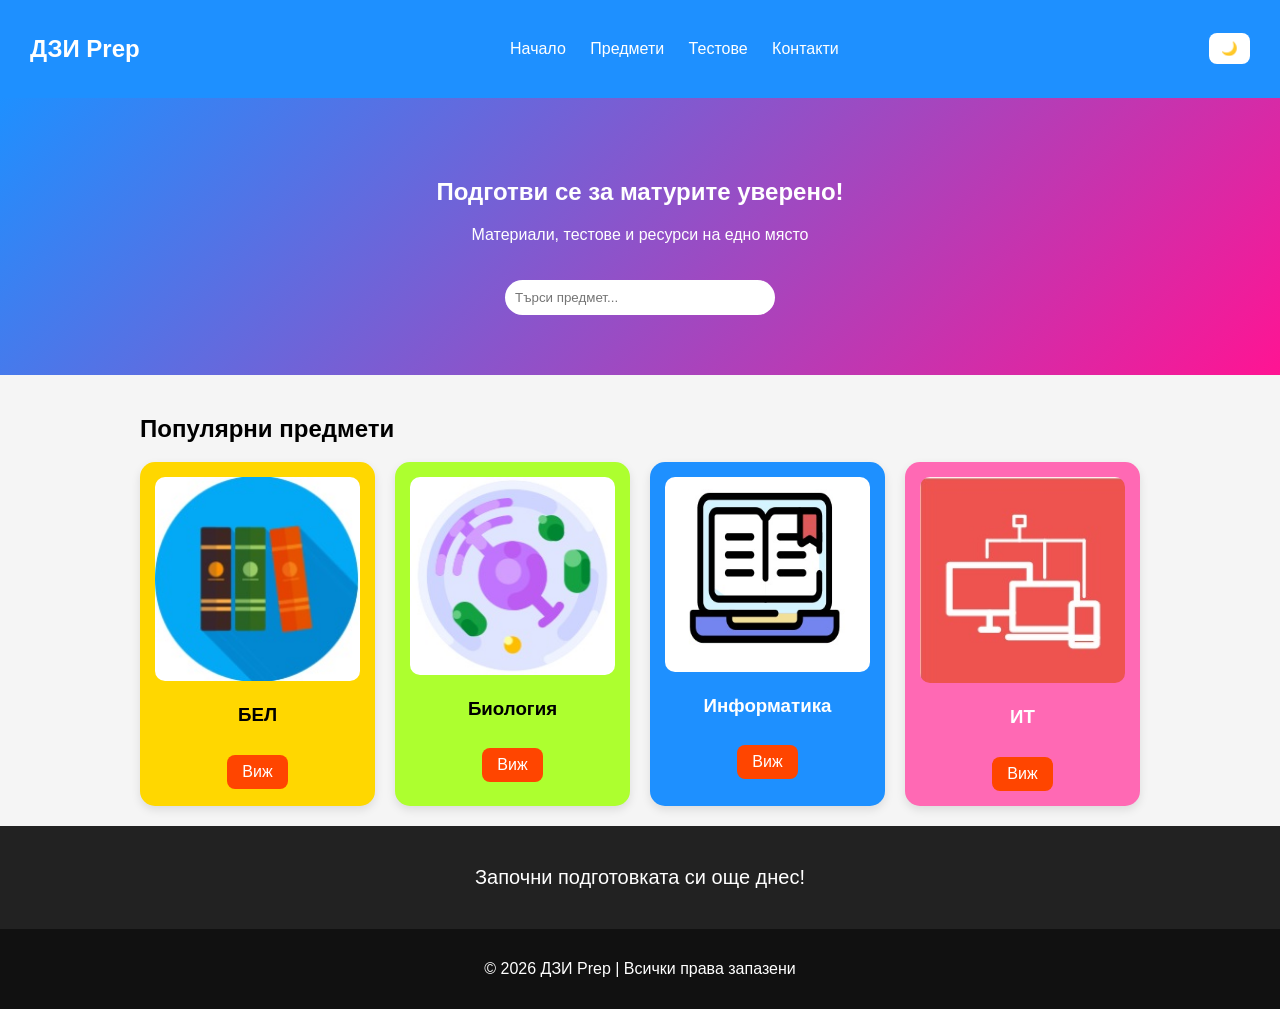
<file: index.html>
<!DOCTYPE html>
<html lang="bg">
<head>
    <meta charset="UTF-8">
    <meta name="viewport" content="width=device-width, initial-scale=1.0">
    <title>Подготовка за ДЗИ</title>
    <link rel="stylesheet" href="styles.css">
</head>
<body>

<!-- 🔝 Navbar -->
<header class="navbar">
    <h2 class="logo">ДЗИ Prep</h2>
    <nav>
        <a href="index.html" class="logo">Начало</a>
        <a href="Subjects.html">Предмети</a>
        <a href="TEST.html">Тестове</a>
        <a href="Contacts.html">Контакти</a>
    </nav>
	<!-- 🌙 Dark mode бутон -->
    <button id="darkModeToggle">🌙</button>
</header>

<!-- 🎯 Hero -->
<section class="hero">
    <h1>Подготви се за матурите уверено!</h1>
    <p>Материали, тестове и ресурси на едно място</p>
	<input type="text" id="searchInput" placeholder="Търси предмет...">	
</section>

<!-- 📚 Предмети -->
<div class="container">

    <h2>Популярни предмети</h2>

    <div class="row">
        <div class="card bel" data-name="бел български език литература">		
            <img src="Images/img_1.jpg">
            <h3>БЕЛ</h3>
            <a href="BEL.html" class="btn">Виж</a>
			
        </div>

        <div class="card bio" data-name="биология здравно образование">		
            <img src="Images/Img_2.jpg">
            <h3>Биология</h3>
            <a href="BIO.html" class="btn">Виж</a>
        </div>

        <div class="card inf" data-name="информатика">
            <img src="Images/Img_3.jpg">
            <h3>Информатика</h3>
            <a href="INF.html" class="btn">Виж</a>
        </div>

        <div class="card it">
            <img src="Images/img_4.jpg" data-name="информационни технологии ит">
            <h3>ИТ</h3>
            <a href="IT.html" class="btn">Виж</a>
        </div>
    </div>
</div>

<!-- 📢 Банер -->
<section class="banner">
    Започни подготовката си още днес!
</section>

<!-- 🔚 Footer -->
<footer class="footer">
    <p>© 2026 ДЗИ Prep | Всички права запазени</p>
</footer>
<script>
const searchInput = document.getElementById("searchInput");
const cards = document.querySelectorAll(".card");
const noResults = document.getElementById("noResults");

searchInput.addEventListener("keyup", function() {
    const value = this.value.toLowerCase();
    let visible = 0;

    cards.forEach(card => {
        const name = card.getAttribute("data-name");

        if (name.includes(value)) {
            card.style.display = "block";
            visible++;
        } else {
            card.style.display = "none";
        }
    });

    noResults.style.display = visible === 0 ? "block" : "none";
});
const toggle = document.getElementById("darkModeToggle");

// Зареждане на запазена тема
if (localStorage.getItem("darkMode") === "on") {
    document.body.classList.add("dark");
}

// Клик
toggle.addEventListener("click", () => {
    document.body.classList.toggle("dark");
toggle.textContent = document.body.classList.contains("dark") ? "☀️" : "🌙";
    // Запазване
    if (document.body.classList.contains("dark")) {
        localStorage.setItem("darkMode", "on");
    } else {
        localStorage.setItem("darkMode", "off");
    }
});
</script>
</body>
</html>
</file>
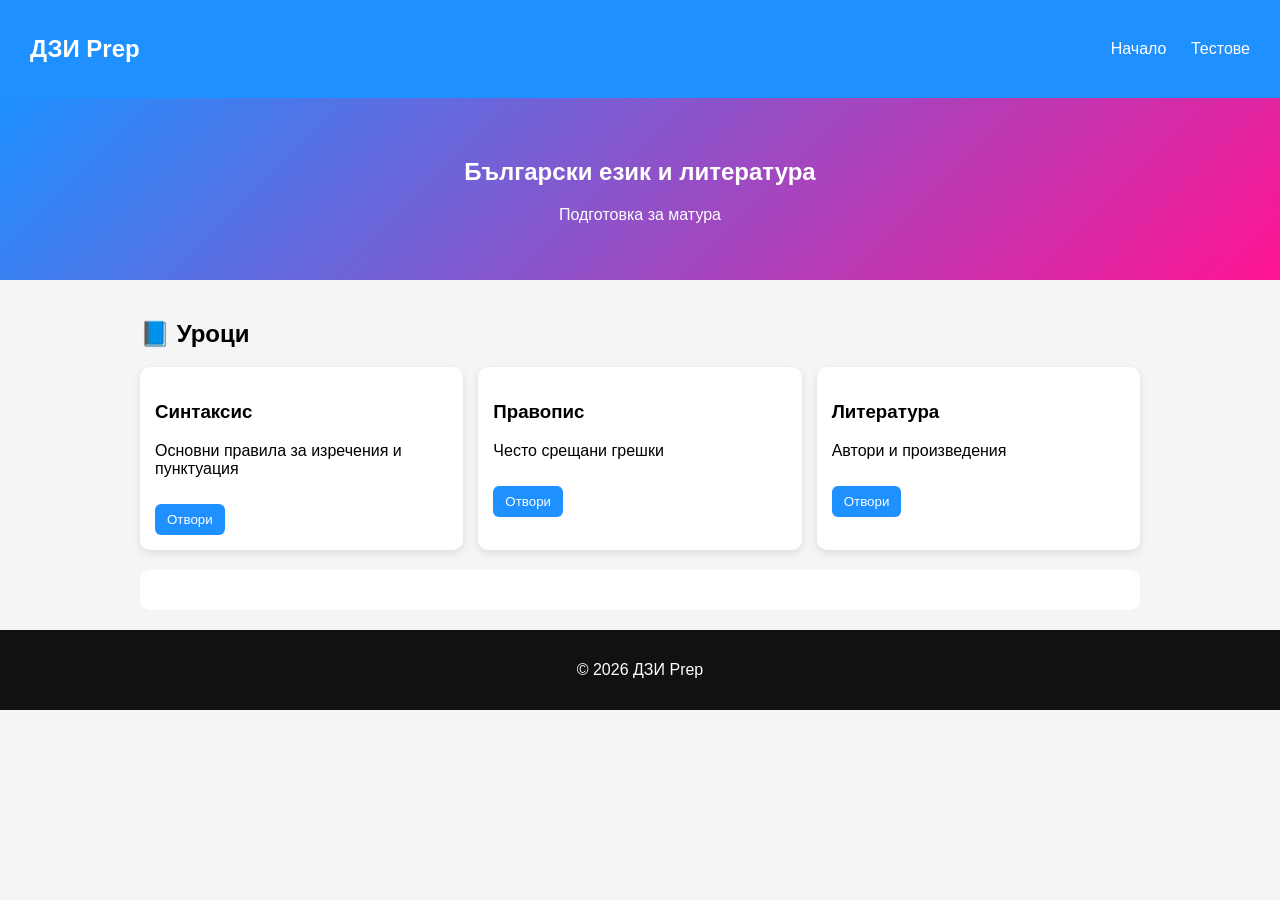
<file: BEL.html>
<!DOCTYPE html>
<html lang="bg">
<head>
    <meta charset="UTF-8">
    <meta name="viewport" content="width=device-width, initial-scale=1.0">
    <title>БЕЛ - Подготовка</title>
    <link rel="stylesheet" href="styles.css">
</head>
<body>

<!-- Navbar -->
<header class="navbar">
    <h2 class="logo">ДЗИ Prep</h2>
    <nav>
        <a href="index.html">Начало</a>
        <a href="#">Тестове</a>
    </nav>
</header>

<!-- Заглавие -->
<section class="hero small">
    <h1>Български език и литература</h1>
    <p>Подготовка за матура</p>
</section>

<!-- Съдържание -->
<div class="container">

    <h2>📘 Уроци</h2>

    <div class="lessons">

        <div class="lesson">
            <h3>Синтаксис</h3>
            <p>Основни правила за изречения и пунктуация</p>
            <button onclick="showLesson('syntax')">Отвори</button>
        </div>

        <div class="lesson">
            <h3>Правопис</h3>
            <p>Често срещани грешки</p>
            <button onclick="showLesson('spelling')">Отвори</button>
        </div>

        <div class="lesson">
            <h3>Литература</h3>
            <p>Автори и произведения</p>
            <button onclick="showLesson('literature')">Отвори</button>
        </div>

    </div>

    <!-- Тук се показва урокът -->
    <div id="contentBox"></div>

</div>

<!-- Footer -->
<footer class="footer">
    <p>© 2026 ДЗИ Prep</p>
</footer>

<script>
function showLesson(type) {
    const box = document.getElementById("contentBox");

    if (type === "syntax") {
        box.innerHTML = "<h2>Синтаксис</h2><p>Изречението е основна единица...</p>";
    }

    if (type === "spelling") {
        box.innerHTML = "<h2>Правопис</h2><p>Често срещани грешки са...</p>";
    }

    if (type === "literature") {
        box.innerHTML = "<h2>Литература</h2><p>Иван Вазов, Христо Ботев...</p>";
    }
}
</script>

</body>
</html>
</file>
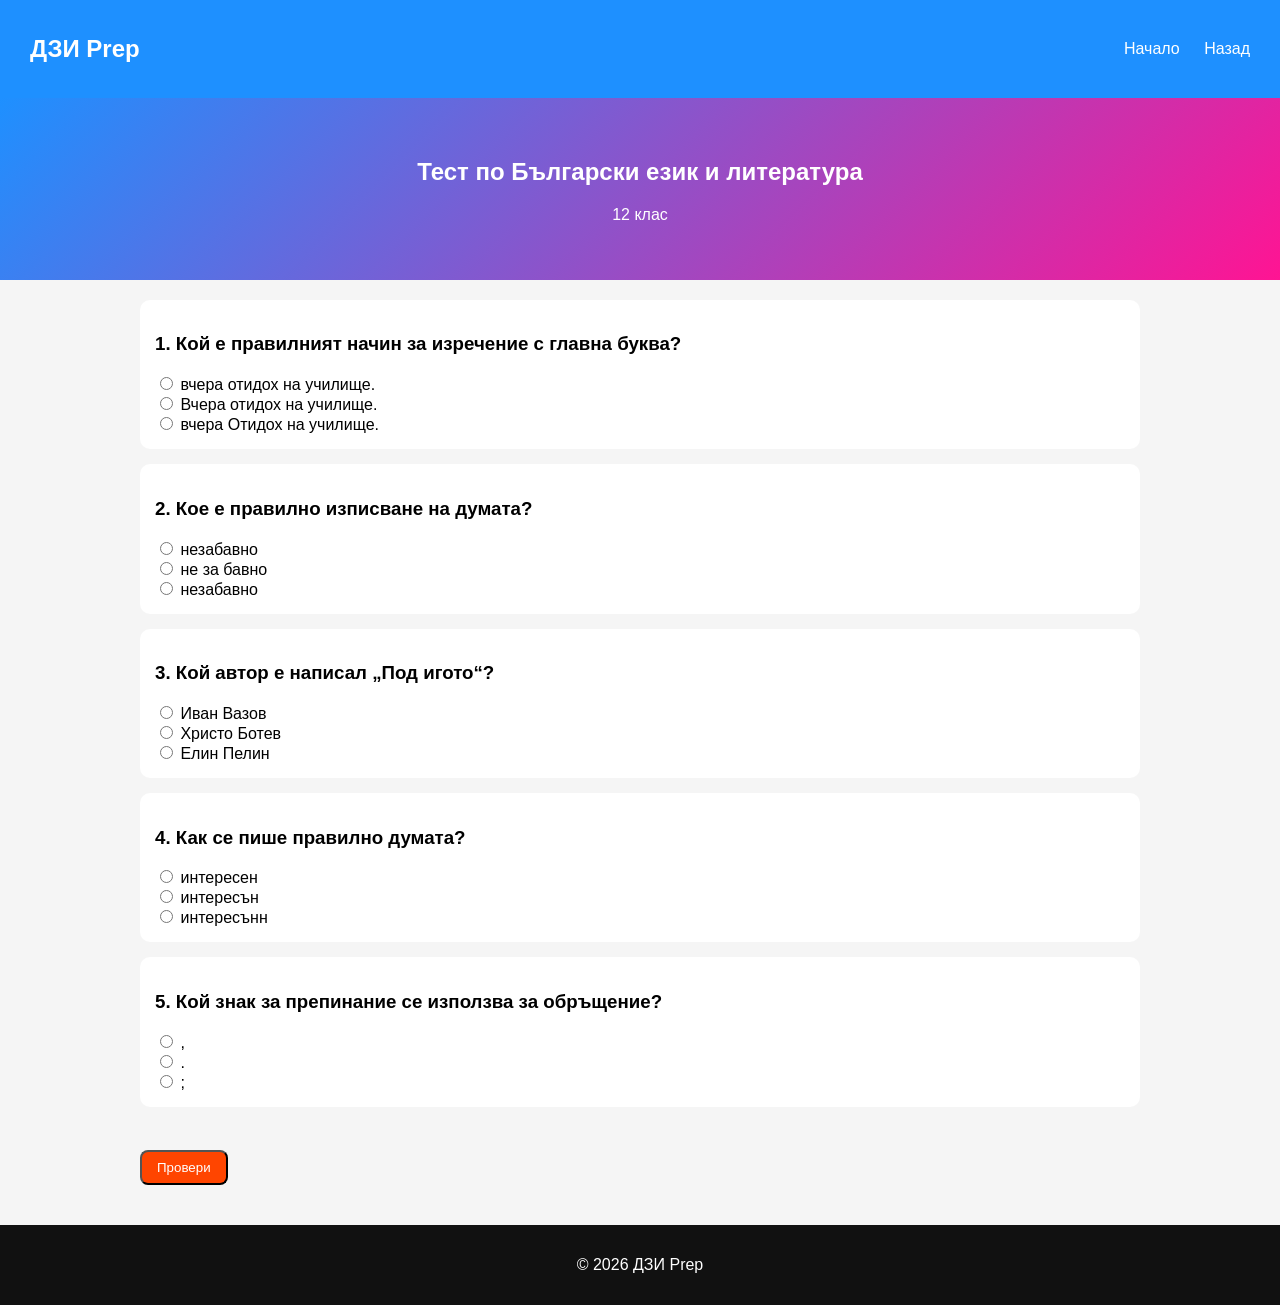
<file: BEL_test1.html>
<!DOCTYPE html>
<html lang="bg">
<head>
    <meta charset="UTF-8">
    <meta name="viewport" content="width=device-width, initial-scale=1.0">
    <title>Тест по БЕЛ</title>
    <link rel="stylesheet" href="styles.css">
</head>
<body>

<header class="navbar">
    <h2>ДЗИ Prep</h2>
    <nav>
        <a href="index.html">Начало</a>
        <a href="Test.html">Назад</a>
    </nav>
</header>

<section class="hero small">
    <h1>Тест по Български език и литература</h1>
    <p>12 клас</p>
</section>

<div class="container">

    <form id="quizForm">

        <!-- Въпрос 1 -->
        <div class="question">
            <h3>1. Кой е правилният начин за изречение с главна буква?</h3>
            <label><input type="radio" name="q1" value="0"> вчера отидох на училище.</label><br>
            <label><input type="radio" name="q1" value="1"> Вчера отидох на училище.</label><br>
            <label><input type="radio" name="q1" value="2"> вчера Отидох на училище.</label>
        </div>

        <!-- Въпрос 2 -->
        <div class="question">
            <h3>2. Кое е правилно изписване на думата?</h3>
            <label><input type="radio" name="q2" value="0"> незабавно</label><br>
            <label><input type="radio" name="q2" value="1"> не за бавно</label><br>
            <label><input type="radio" name="q2" value="2"> незабавнo</label>
        </div>

        <!-- Въпрос 3 -->
        <div class="question">
            <h3>3. Кой автор е написал „Под игото“?</h3>
            <label><input type="radio" name="q3" value="0"> Иван Вазов</label><br>
            <label><input type="radio" name="q3" value="1"> Христо Ботев</label><br>
            <label><input type="radio" name="q3" value="2"> Елин Пелин</label>
        </div>

        <!-- Въпрос 4 -->
        <div class="question">
            <h3>4. Как се пише правилно думата?</h3>
            <label><input type="radio" name="q4" value="0"> интересен</label><br>
            <label><input type="radio" name="q4" value="1"> интересън</label><br>
            <label><input type="radio" name="q4" value="2"> интересънн</label>
        </div>

        <!-- Въпрос 5 -->
        <div class="question">
            <h3>5. Кой знак за препинание се използва за обръщение?</h3>
            <label><input type="radio" name="q5" value="0"> ,</label><br>
            <label><input type="radio" name="q5" value="1"> .</label><br>
            <label><input type="radio" name="q5" value="2"> ;</label>
        </div>

        <br>
        <button type="button" onclick="checkTest()" class="btn">Провери</button>

    </form>

    <h2 id="result"></h2>

</div>

<footer class="footer">
    <p>© 2026 ДЗИ Prep</p>
</footer>

<script>
function checkTest() {
    let score = 0;

    const answers = {
        q1: "1",
        q2: "0",
        q3: "0",
        q4: "0",
        q5: "0"
    };

    for (let q in answers) {
        const selected = document.querySelector(`input[name="${q}"]:checked`);
        if (selected && selected.value === answers[q]) {
            score++;
        }
    }

    const percent = (score / 5) * 100;
    document.getElementById("result").innerText = "Резултат: " + percent + "%";
}
</script>

</body>
</html>
</file>
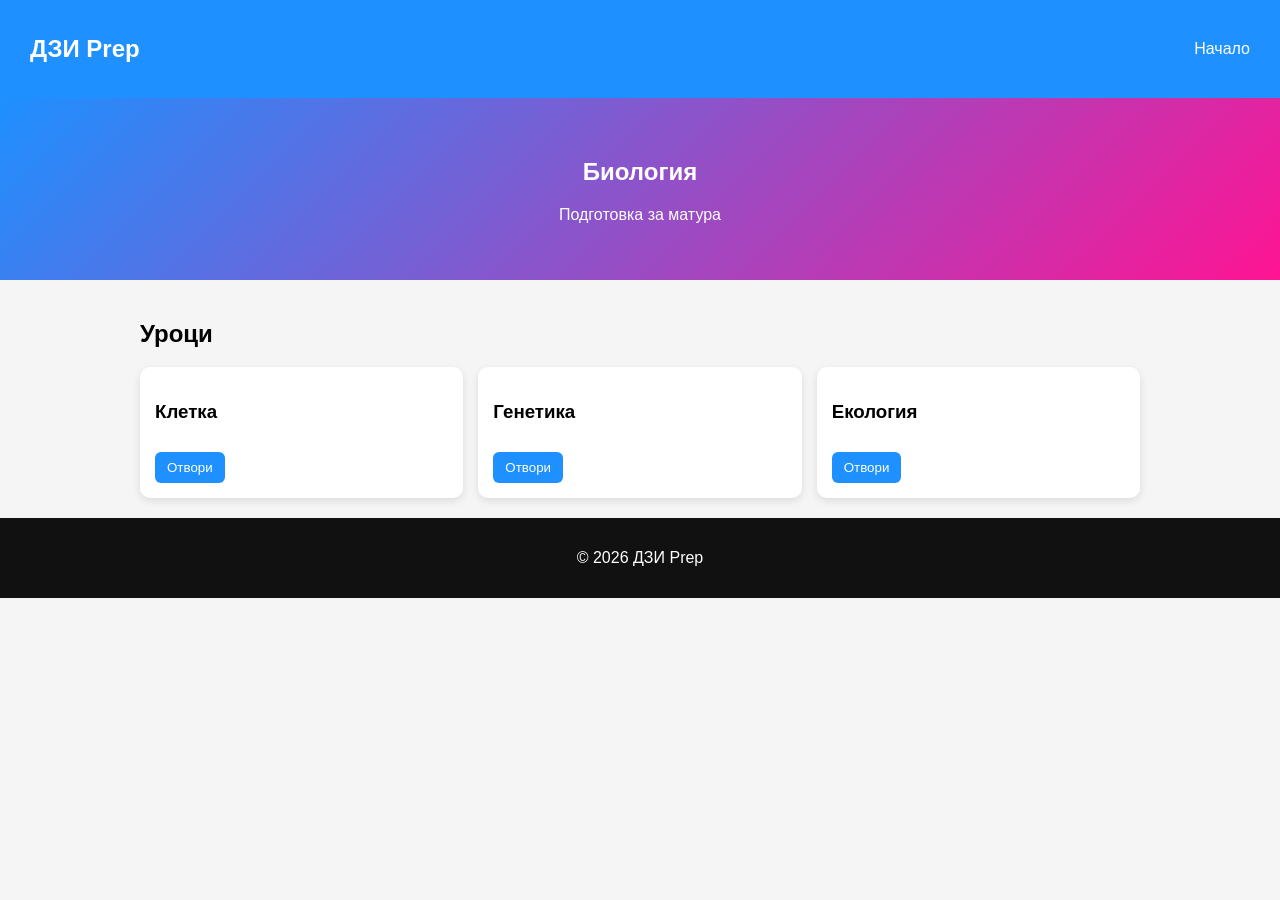
<file: Bio.html>
<!DOCTYPE html>
<html lang="bg">
<head>
    <meta charset="UTF-8">
    <meta name="viewport" content="width=device-width, initial-scale=1.0">
    <title>Биология</title>
    <link rel="stylesheet" href="styles.css">
</head>
<body>

<header class="navbar">
    <h2>ДЗИ Prep</h2>
    <nav>
        <a href="index.html">Начало</a>
    </nav>
</header>

<section class="hero small">
    <h1>Биология</h1>
    <p>Подготовка за матура</p>
</section>

<div class="container">
    <h2>Уроци</h2>

    <div class="lessons">
        <div class="lesson">
            <h3>Клетка</h3>
            <button onclick="show('cell')">Отвори</button>
        </div>

        <div class="lesson">
            <h3>Генетика</h3>
            <button onclick="show('genetics')">Отвори</button>
        </div>

        <div class="lesson">
            <h3>Екология</h3>
            <button onclick="show('eco')">Отвори</button>
        </div>
    </div>

    <div id="content"></div>
</div>

<footer class="footer">
    <p>© 2026 ДЗИ Prep</p>
</footer>

<script>
function show(type) {
    const c = document.getElementById("content");

    if(type === "cell") {
        c.innerHTML = "<h2>Клетка</h2><p>Клетката е основна единица на живота...</p>";
    }

    if(type === "genetics") {
        c.innerHTML = "<h2>Генетика</h2><p>Наследственост и изменчивост...</p>";
    }

    if(type === "eco") {
        c.innerHTML = "<h2>Екология</h2><p>Взаимодействия в природата...</p>";
    }
}
</script>

</body>
</html>
</file>
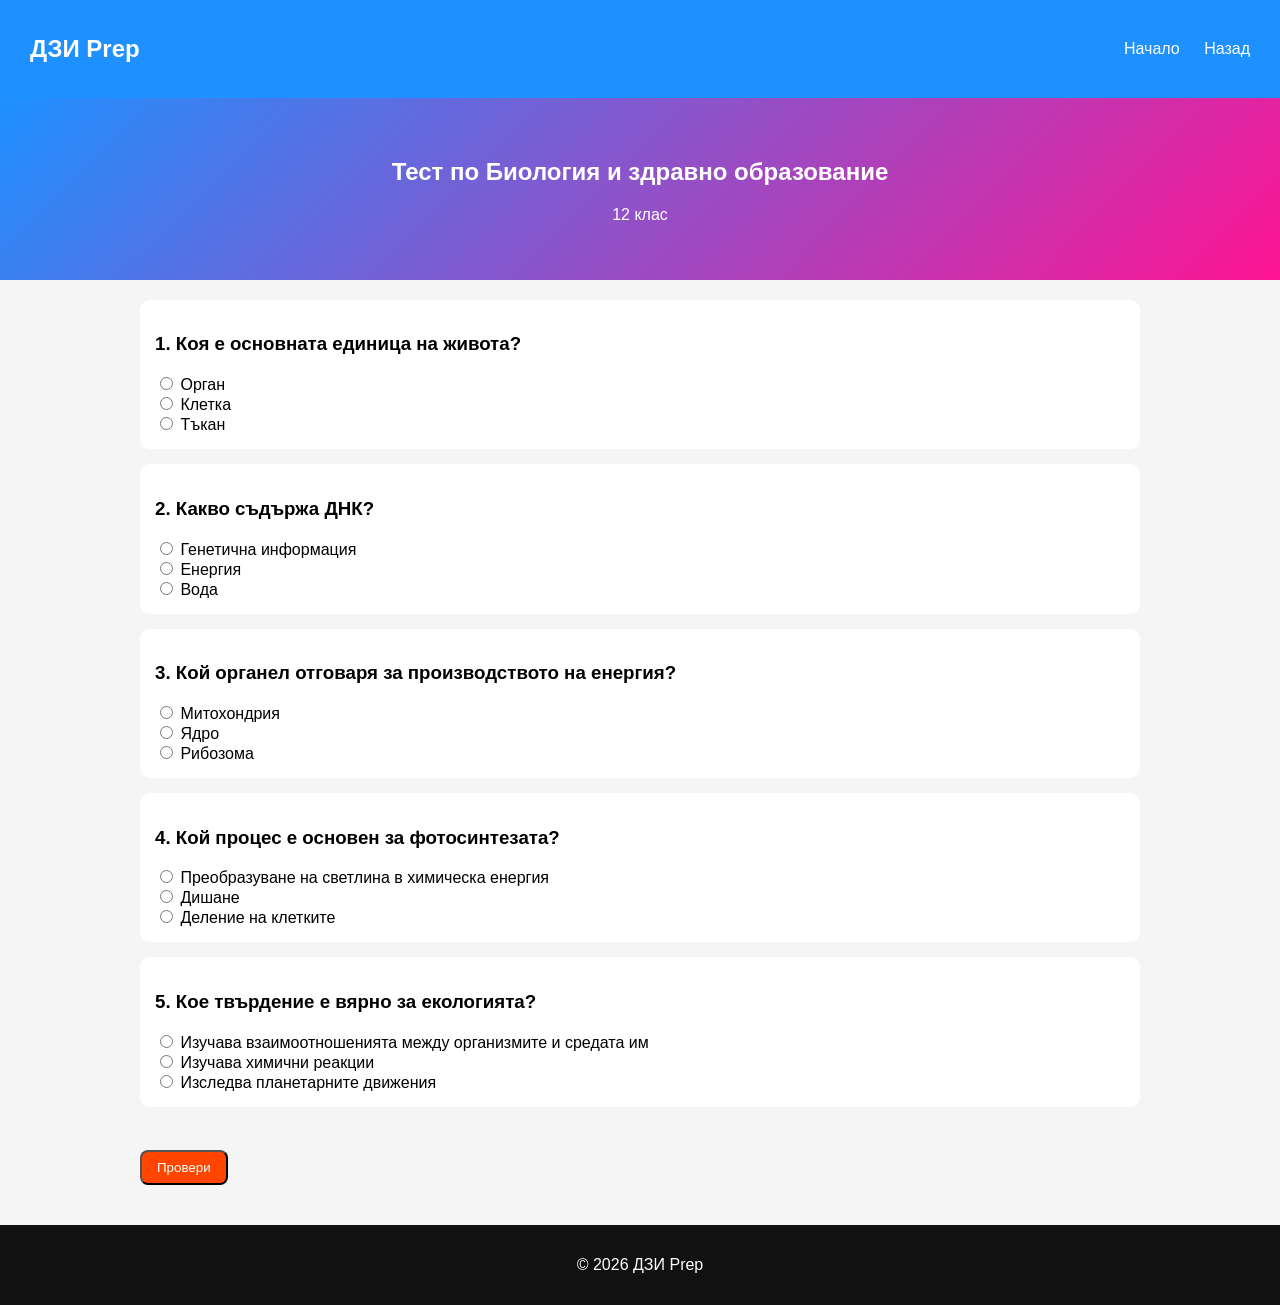
<file: BIO_test1.html>
<!DOCTYPE html>
<html lang="bg">
<head>
    <meta charset="UTF-8">
    <meta name="viewport" content="width=device-width, initial-scale=1.0">
    <title>Тест по Биология</title>
    <link rel="stylesheet" href="styles.css">
</head>
<body>

<header class="navbar">
    <h2>ДЗИ Prep</h2>
    <nav>
        <a href="index.html">Начало</a>
        <a href="Test.html">Назад</a>
    </nav>
</header>

<section class="hero small">
    <h1>Тест по Биология и здравно образование</h1>
    <p>12 клас</p>
</section>

<div class="container">

    <form id="quizForm">

        <!-- Въпрос 1 -->
        <div class="question">
            <h3>1. Коя е основната единица на живота?</h3>
            <label><input type="radio" name="q1" value="0"> Орган</label><br>
            <label><input type="radio" name="q1" value="1"> Клетка</label><br>
            <label><input type="radio" name="q1" value="2"> Тъкан</label>
        </div>

        <!-- Въпрос 2 -->
        <div class="question">
            <h3>2. Какво съдържа ДНК?</h3>
            <label><input type="radio" name="q2" value="0"> Генетична информация</label><br>
            <label><input type="radio" name="q2" value="1"> Енергия</label><br>
            <label><input type="radio" name="q2" value="2"> Вода</label>
        </div>

        <!-- Въпрос 3 -->
        <div class="question">
            <h3>3. Кой органел отговаря за производството на енергия?</h3>
            <label><input type="radio" name="q3" value="0"> Митохондрия</label><br>
            <label><input type="radio" name="q3" value="1"> Ядро</label><br>
            <label><input type="radio" name="q3" value="2"> Рибозома</label>
        </div>

        <!-- Въпрос 4 -->
        <div class="question">
            <h3>4. Кой процес е основен за фотосинтезата?</h3>
            <label><input type="radio" name="q4" value="0"> Преобразуване на светлина в химическа енергия</label><br>
            <label><input type="radio" name="q4" value="1"> Дишане</label><br>
            <label><input type="radio" name="q4" value="2"> Деление на клетките</label>
        </div>

        <!-- Въпрос 5 -->
        <div class="question">
            <h3>5. Кое твърдение е вярно за екологията?</h3>
            <label><input type="radio" name="q5" value="0"> Изучава взаимоотношенията между организмите и средата им</label><br>
            <label><input type="radio" name="q5" value="1"> Изучава химични реакции</label><br>
            <label><input type="radio" name="q5" value="2"> Изследва планетарните движения</label>
        </div>

        <br>
        <button type="button" onclick="checkTest()" class="btn">Провери</button>

    </form>

    <h2 id="result"></h2>

</div>

<footer class="footer">
    <p>© 2026 ДЗИ Prep</p>
</footer>

<script>
function checkTest() {
    let score = 0;

    const answers = {
        q1: "1",
        q2: "0",
        q3: "0",
        q4: "0",
        q5: "0"
    };

    for (let q in answers) {
        const selected = document.querySelector(`input[name="${q}"]:checked`);
        if (selected && selected.value === answers[q]) {
            score++;
        }
    }

    const percent = (score / 5) * 100;
    document.getElementById("result").innerText = "Резултат: " + percent + "%";
}
</script>

</body>
</html>
</file>
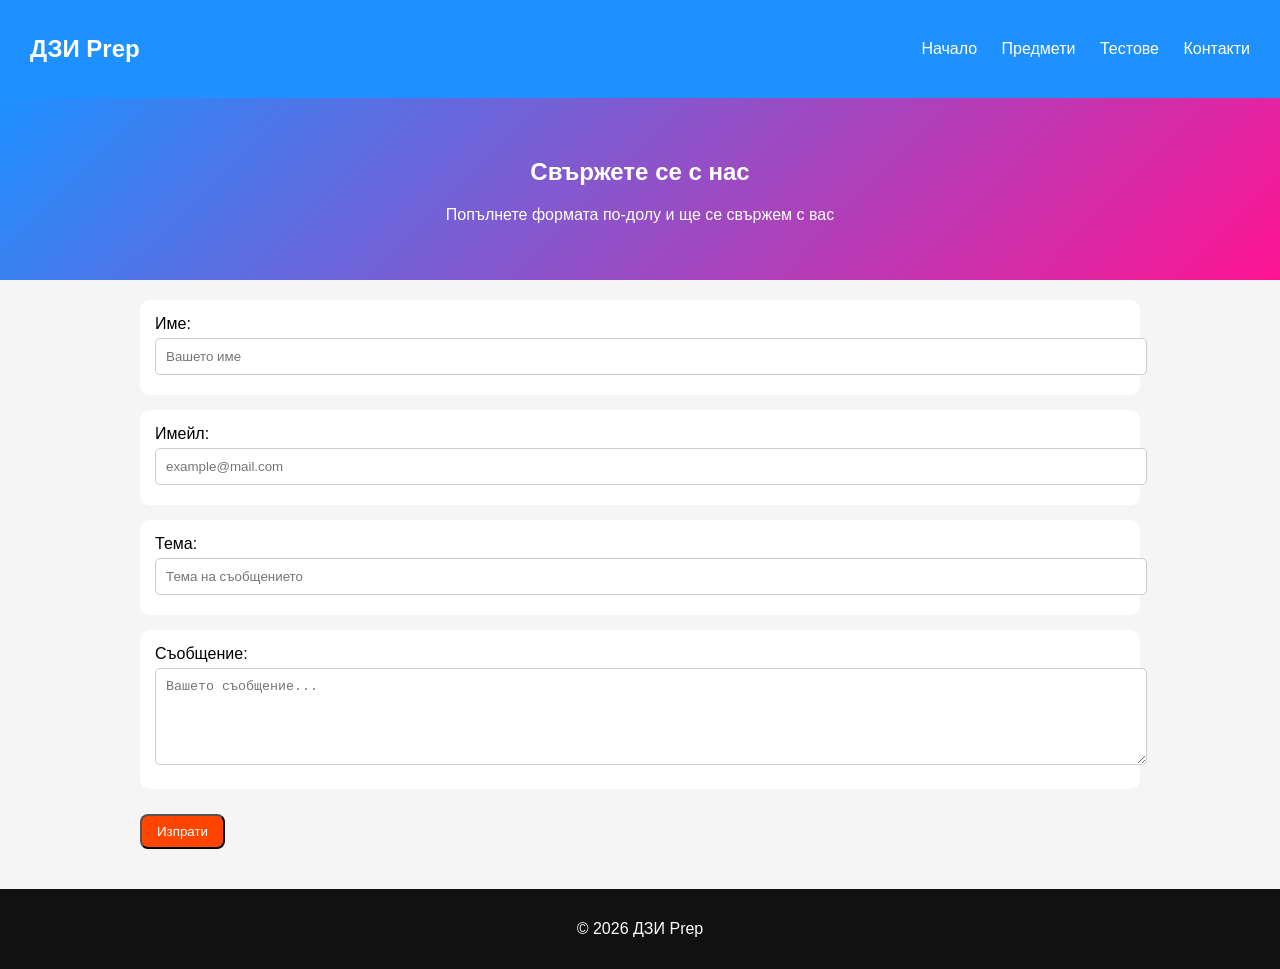
<file: Contacts.html>
<!DOCTYPE html>
<html lang="bg">
<head>
    <meta charset="UTF-8">
    <meta name="viewport" content="width=device-width, initial-scale=1.0">
    <title>Контакти - ДЗИ Prep</title>
    <link rel="stylesheet" href="styles.css">
</head>
<body>

<!-- Navbar -->
<header class="navbar">
    <h2>ДЗИ Prep</h2>
    <nav>
        <a href="index.html">Начало</a>
        <a href="Subjects.html">Предмети</a>
        <a href="Tests.html">Тестове</a>
        <a href="Contacts.html">Контакти</a>
    </nav>
</header>

<!-- Hero -->
<section class="hero small">
    <h1>Свържете се с нас</h1>
    <p>Попълнете формата по-долу и ще се свържем с вас</p>
</section>

<!-- Контейнер -->
<div class="container">
    <form id="contactForm">

        <div class="question">
            <label for="name">Име:</label><br>
            <input type="text" id="name" name="name" required placeholder="Вашето име" style="width:100%;padding:10px;margin:5px 0;border-radius:5px;border:1px solid #ccc;">
        </div>

        <div class="question">
            <label for="email">Имейл:</label><br>
            <input type="email" id="email" name="email" required placeholder="example@mail.com" style="width:100%;padding:10px;margin:5px 0;border-radius:5px;border:1px solid #ccc;">
        </div>

        <div class="question">
            <label for="subject">Тема:</label><br>
            <input type="text" id="subject" name="subject" required placeholder="Тема на съобщението" style="width:100%;padding:10px;margin:5px 0;border-radius:5px;border:1px solid #ccc;">
        </div>

        <div class="question">
            <label for="message">Съобщение:</label><br>
            <textarea id="message" name="message" rows="5" required placeholder="Вашето съобщение..." style="width:100%;padding:10px;margin:5px 0;border-radius:5px;border:1px solid #ccc;"></textarea>
        </div>

        <button type="button" class="btn" onclick="submitForm()">Изпрати</button>
    </form>

    <h2 id="result"></h2>
</div>

<footer class="footer">
    <p>© 2026 ДЗИ Prep</p>
</footer>

<script>
function submitForm() {
    const name = document.getElementById('name').value.trim();
    const email = document.getElementById('email').value.trim();
    const subject = document.getElementById('subject').value.trim();
    const message = document.getElementById('message').value.trim();

    if (!name || !email || !subject || !message) {
        alert("Моля, попълнете всички полета.");
        return;
    }

    // Тук можем да добавим backend, но за сега просто показваме съобщение
    document.getElementById('result').innerText = `Благодарим, ${name}! Вашето съобщение е изпратено.`;
    
    // Изчистваме формата
    document.getElementById('contactForm').reset();
}
</script>

</body>
</html>
</file>
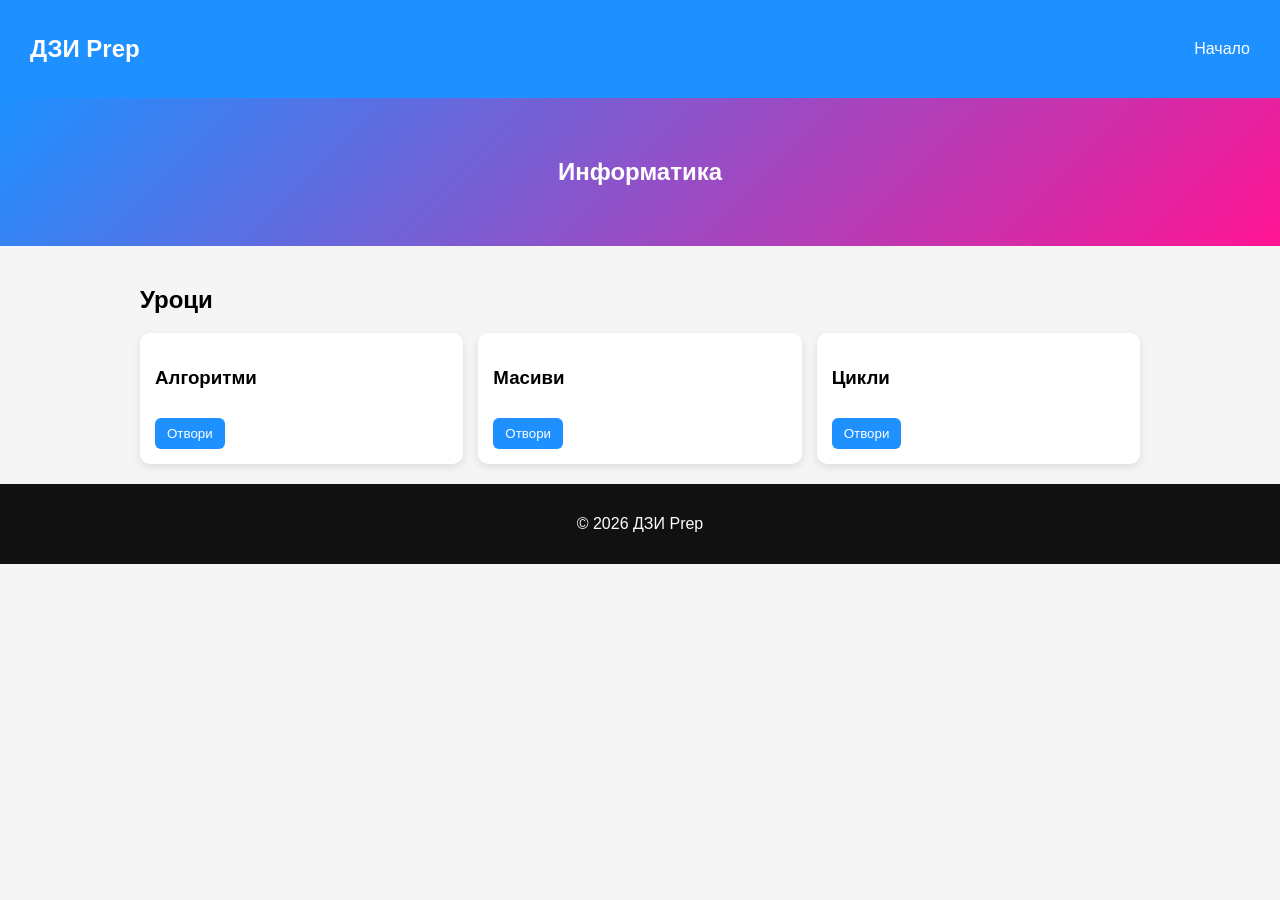
<file: INF.html>
<!DOCTYPE html>
<html lang="bg">
<head>
    <meta charset="UTF-8">
    <meta name="viewport" content="width=device-width, initial-scale=1.0">
    <title>Информатика</title>
    <link rel="stylesheet" href="styles.css">
</head>
<body>

<header class="navbar">
    <h2>ДЗИ Prep</h2>
    <nav>
        <a href="index.html">Начало</a>
    </nav>
</header>

<section class="hero small">
    <h1>Информатика</h1>
</section>

<div class="container">
    <h2>Уроци</h2>

    <div class="lessons">
        <div class="lesson">
            <h3>Алгоритми</h3>
            <button onclick="show('alg')">Отвори</button>
        </div>

        <div class="lesson">
            <h3>Масиви</h3>
            <button onclick="show('array')">Отвори</button>
        </div>

        <div class="lesson">
            <h3>Цикли</h3>
            <button onclick="show('loops')">Отвори</button>
        </div>
    </div>

    <div id="content"></div>
</div>

<footer class="footer">
    <p>© 2026 ДЗИ Prep</p>
</footer>

<script>
function show(type) {
    const c = document.getElementById("content");

    if(type === "alg") {
        c.innerHTML = "<h2>Алгоритми</h2><p>Стъпки за решаване на проблем...</p>";
    }

    if(type === "array") {
        c.innerHTML = "<h2>Масиви</h2><p>Съхраняване на множество стойности...</p>";
    }

    if(type === "loops") {
        c.innerHTML = "<h2>Цикли</h2><p>Повтарящи се действия...</p>";
    }
}
</script>

</body>
</html>
</file>
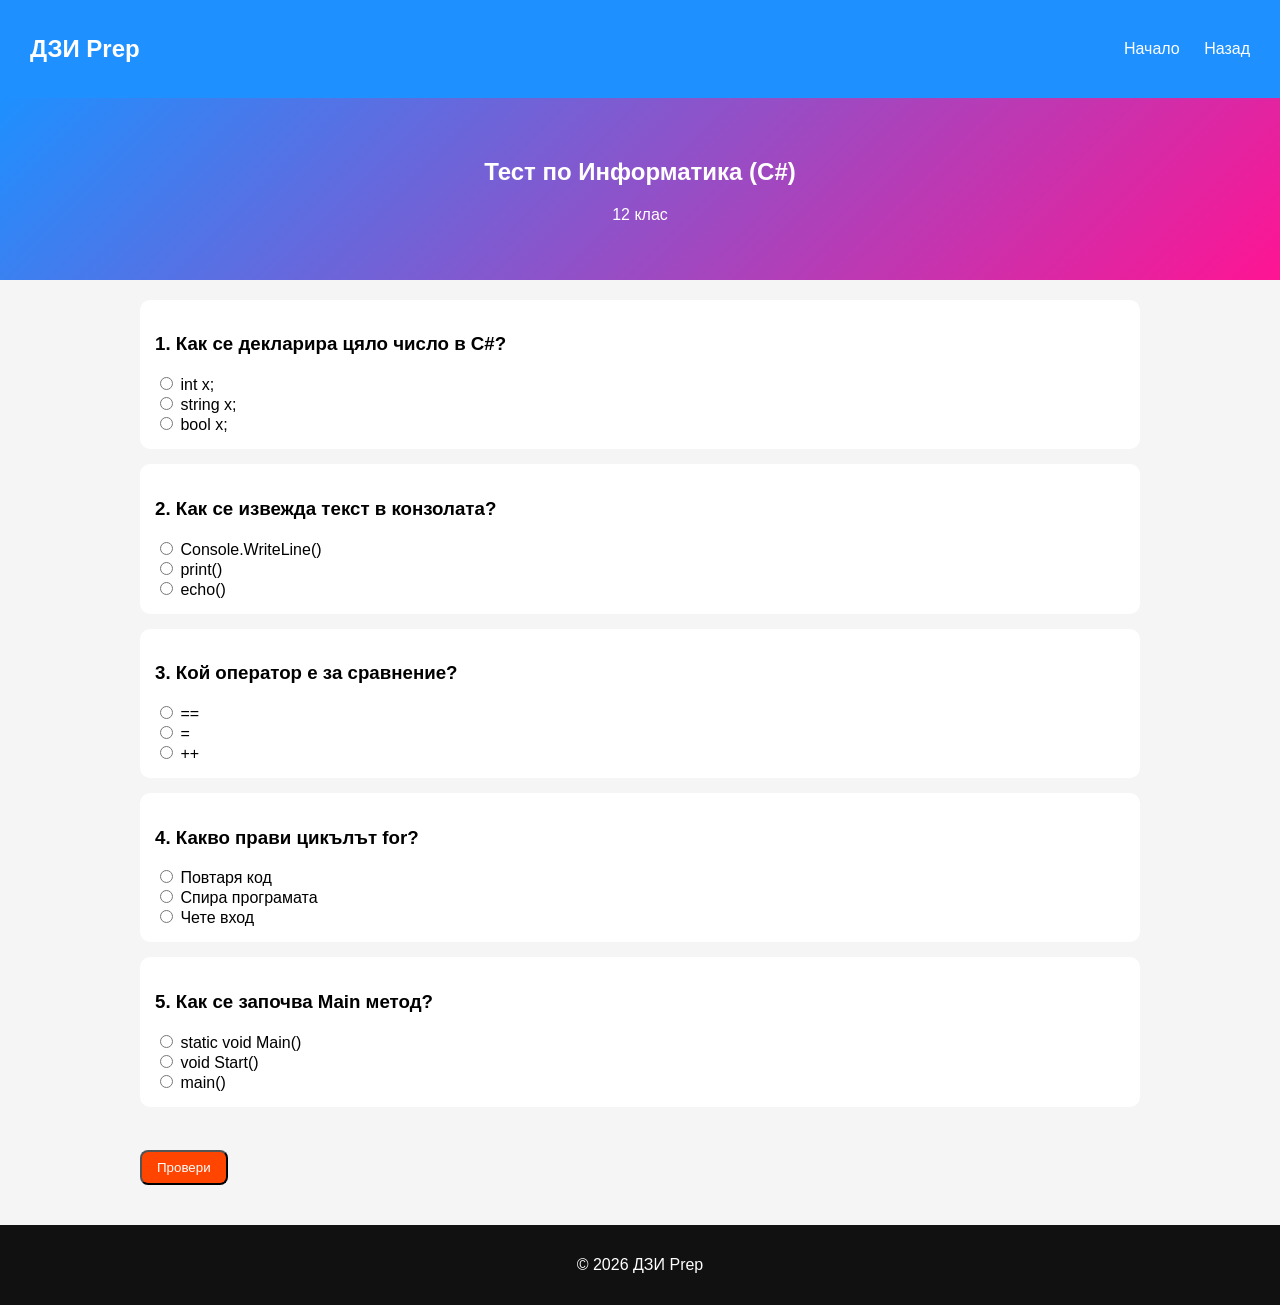
<file: INF_test1.html>
<!DOCTYPE html>
<html lang="bg">
<head>
    <meta charset="UTF-8">
    <meta name="viewport" content="width=device-width, initial-scale=1.0">
    <title>Тест по Информатика</title>
    <link rel="stylesheet" href="styles.css">
</head>
<body>

<header class="navbar">
    <h2>ДЗИ Prep</h2>
    <nav>
        <a href="index.html">Начало</a>
        <a href="TEST.html">Назад</a>
    </nav>
</header>

<section class="hero small">
    <h1>Тест по Информатика (C#)</h1>
    <p>12 клас</p>
</section>

<div class="container">

    <form id="quizForm">

        <!-- Въпрос 1 -->
        <div class="question">
            <h3>1. Как се декларира цяло число в C#?</h3>
            <label><input type="radio" name="q1" value="0"> int x;</label><br>
            <label><input type="radio" name="q1" value="1"> string x;</label><br>
            <label><input type="radio" name="q1" value="2"> bool x;</label>
        </div>

        <!-- Въпрос 2 -->
        <div class="question">
            <h3>2. Как се извежда текст в конзолата?</h3>
            <label><input type="radio" name="q2" value="0"> Console.WriteLine()</label><br>
            <label><input type="radio" name="q2" value="1"> print()</label><br>
            <label><input type="radio" name="q2" value="2"> echo()</label>
        </div>

        <!-- Въпрос 3 -->
        <div class="question">
            <h3>3. Кой оператор е за сравнение?</h3>
            <label><input type="radio" name="q3" value="0"> ==</label><br>
            <label><input type="radio" name="q3" value="1"> =</label><br>
            <label><input type="radio" name="q3" value="2"> ++</label>
        </div>

        <!-- Въпрос 4 -->
        <div class="question">
            <h3>4. Какво прави цикълът for?</h3>
            <label><input type="radio" name="q4" value="0"> Повтаря код</label><br>
            <label><input type="radio" name="q4" value="1"> Спира програмата</label><br>
            <label><input type="radio" name="q4" value="2"> Чете вход</label>
        </div>

        <!-- Въпрос 5 -->
        <div class="question">
            <h3>5. Как се започва Main метод?</h3>
            <label><input type="radio" name="q5" value="0"> static void Main()</label><br>
            <label><input type="radio" name="q5" value="1"> void Start()</label><br>
            <label><input type="radio" name="q5" value="2"> main()</label>
        </div>

        <br>
        <button type="button" onclick="checkTest()" class="btn">Провери</button>

    </form>

    <h2 id="result"></h2>

</div>

<footer class="footer">
    <p>© 2026 ДЗИ Prep</p>
</footer>

<script>
function checkTest() {
    let score = 0;

    const answers = {
        q1: "0",
        q2: "0",
        q3: "0",
        q4: "0",
        q5: "0"
    };

    for (let q in answers) {
        const selected = document.querySelector(`input[name="${q}"]:checked`);
        if (selected && selected.value === answers[q]) {
            score++;
        }
    }

    const percent = (score / 5) * 100;
    document.getElementById("result").innerText = "Резултат: " + percent + "%";
}
</script>

</body>
</html>
</file>
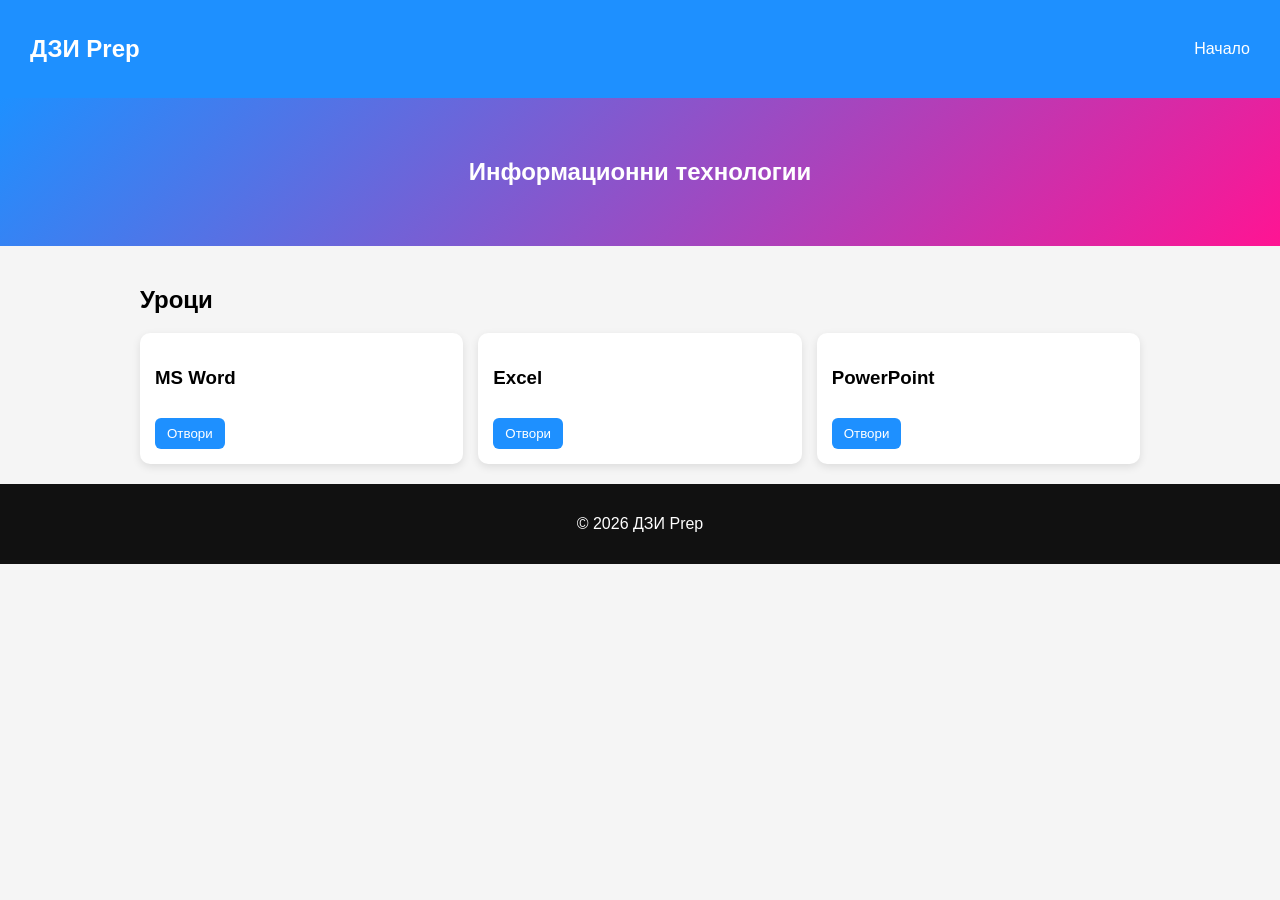
<file: IT.html>
<!DOCTYPE html>
<html lang="bg">
<head>
    <meta charset="UTF-8">
    <meta name="viewport" content="width=device-width, initial-scale=1.0">
    <title>ИТ</title>
    <link rel="stylesheet" href="styles.css">
</head>
<body>

<header class="navbar">
    <h2>ДЗИ Prep</h2>
    <nav>
        <a href="index.html">Начало</a>
    </nav>
</header>

<section class="hero small">
    <h1>Информационни технологии</h1>
</section>

<div class="container">
    <h2>Уроци</h2>

    <div class="lessons">
        <div class="lesson">
            <h3>MS Word</h3>
            <button onclick="show('word')">Отвори</button>
        </div>

        <div class="lesson">
            <h3>Excel</h3>
            <button onclick="show('excel')">Отвори</button>
        </div>

        <div class="lesson">
            <h3>PowerPoint</h3>
            <button onclick="show('ppt')">Отвори</button>
        </div>
    </div>

    <div id="content"></div>
</div>

<footer class="footer">
    <p>© 2026 ДЗИ Prep</p>
</footer>

<script>
function show(type) {
    const c = document.getElementById("content");

    if(type === "word") {
        c.innerHTML = "<h2>MS Word</h2><p>Създаване на документи...</p>";
    }

    if(type === "excel") {
        c.innerHTML = "<h2>Excel</h2><p>Таблици и формули...</p>";
    }

    if(type === "ppt") {
        c.innerHTML = "<h2>PowerPoint</h2><p>Презентации...</p>";
    }
}
</script>

</body>
</html>
</file>
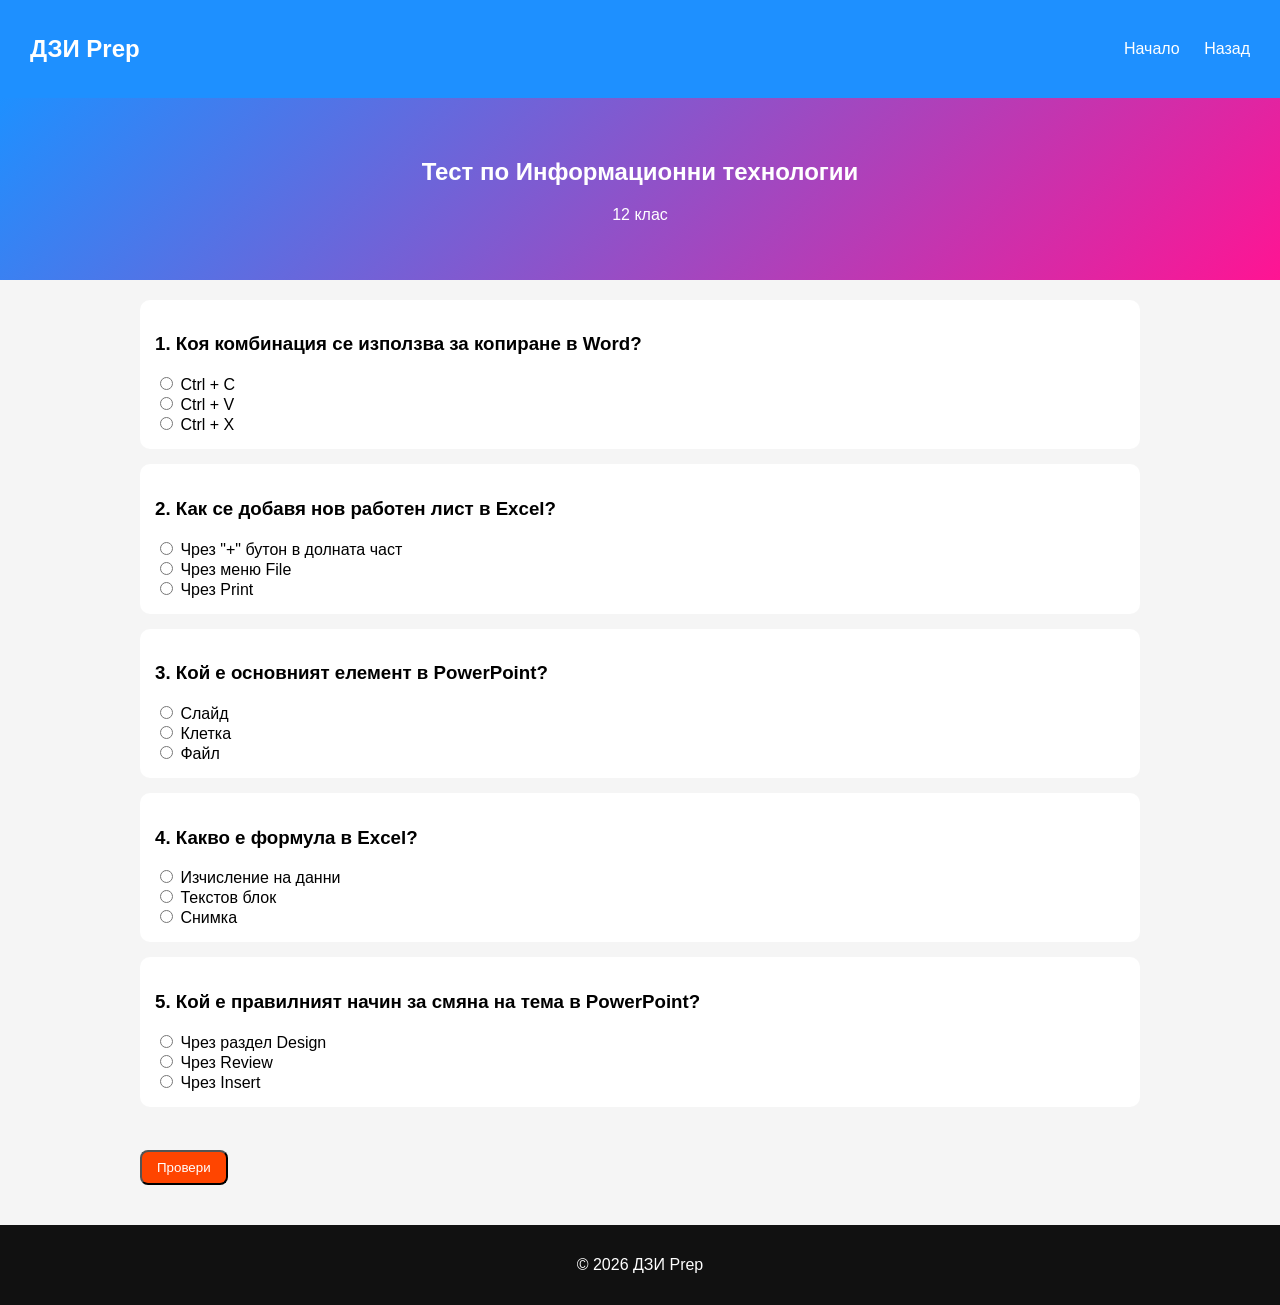
<file: IT_test1.html>
<!DOCTYPE html>
<html lang="bg">
<head>
    <meta charset="UTF-8">
    <meta name="viewport" content="width=device-width, initial-scale=1.0">
    <title>Тест по ИТ</title>
    <link rel="stylesheet" href="styles.css">
</head>
<body>

<header class="navbar">
    <h2>ДЗИ Prep</h2>
    <nav>
        <a href="index.html">Начало</a>
        <a href="Test.html">Назад</a>
    </nav>
</header>

<section class="hero small">
    <h1>Тест по Информационни технологии</h1>
    <p>12 клас</p>
</section>

<div class="container">

    <form id="quizForm">

        <!-- Въпрос 1 -->
        <div class="question">
            <h3>1. Коя комбинация се използва за копиране в Word?</h3>
            <label><input type="radio" name="q1" value="0"> Ctrl + C</label><br>
            <label><input type="radio" name="q1" value="1"> Ctrl + V</label><br>
            <label><input type="radio" name="q1" value="2"> Ctrl + X</label>
        </div>

        <!-- Въпрос 2 -->
        <div class="question">
            <h3>2. Как се добавя нов работен лист в Excel?</h3>
            <label><input type="radio" name="q2" value="0"> Чрез "+" бутон в долната част</label><br>
            <label><input type="radio" name="q2" value="1"> Чрез меню File</label><br>
            <label><input type="radio" name="q2" value="2"> Чрез Print</label>
        </div>

        <!-- Въпрос 3 -->
        <div class="question">
            <h3>3. Кой е основният елемент в PowerPoint?</h3>
            <label><input type="radio" name="q3" value="0"> Слайд</label><br>
            <label><input type="radio" name="q3" value="1"> Клетка</label><br>
            <label><input type="radio" name="q3" value="2"> Файл</label>
        </div>

        <!-- Въпрос 4 -->
        <div class="question">
            <h3>4. Какво е формула в Excel?</h3>
            <label><input type="radio" name="q4" value="0"> Изчисление на данни</label><br>
            <label><input type="radio" name="q4" value="1"> Текстов блок</label><br>
            <label><input type="radio" name="q4" value="2"> Снимка</label>
        </div>

        <!-- Въпрос 5 -->
        <div class="question">
            <h3>5. Кой е правилният начин за смяна на тема в PowerPoint?</h3>
            <label><input type="radio" name="q5" value="0"> Чрез раздел Design</label><br>
            <label><input type="radio" name="q5" value="1"> Чрез Review</label><br>
            <label><input type="radio" name="q5" value="2"> Чрез Insert</label>
        </div>

        <br>
        <button type="button" onclick="checkTest()" class="btn">Провери</button>

    </form>

    <h2 id="result"></h2>

</div>

<footer class="footer">
    <p>© 2026 ДЗИ Prep</p>
</footer>

<script>
function checkTest() {
    let score = 0;

    const answers = {
        q1: "0",
        q2: "0",
        q3: "0",
        q4: "0",
        q5: "0"
    };

    for (let q in answers) {
        const selected = document.querySelector(`input[name="${q}"]:checked`);
        if (selected && selected.value === answers[q]) {
            score++;
        }
    }

    const percent = (score / 5) * 100;
    document.getElementById("result").innerText = "Резултат: " + percent + "%";
}
</script>

</body>
</html>
</file>
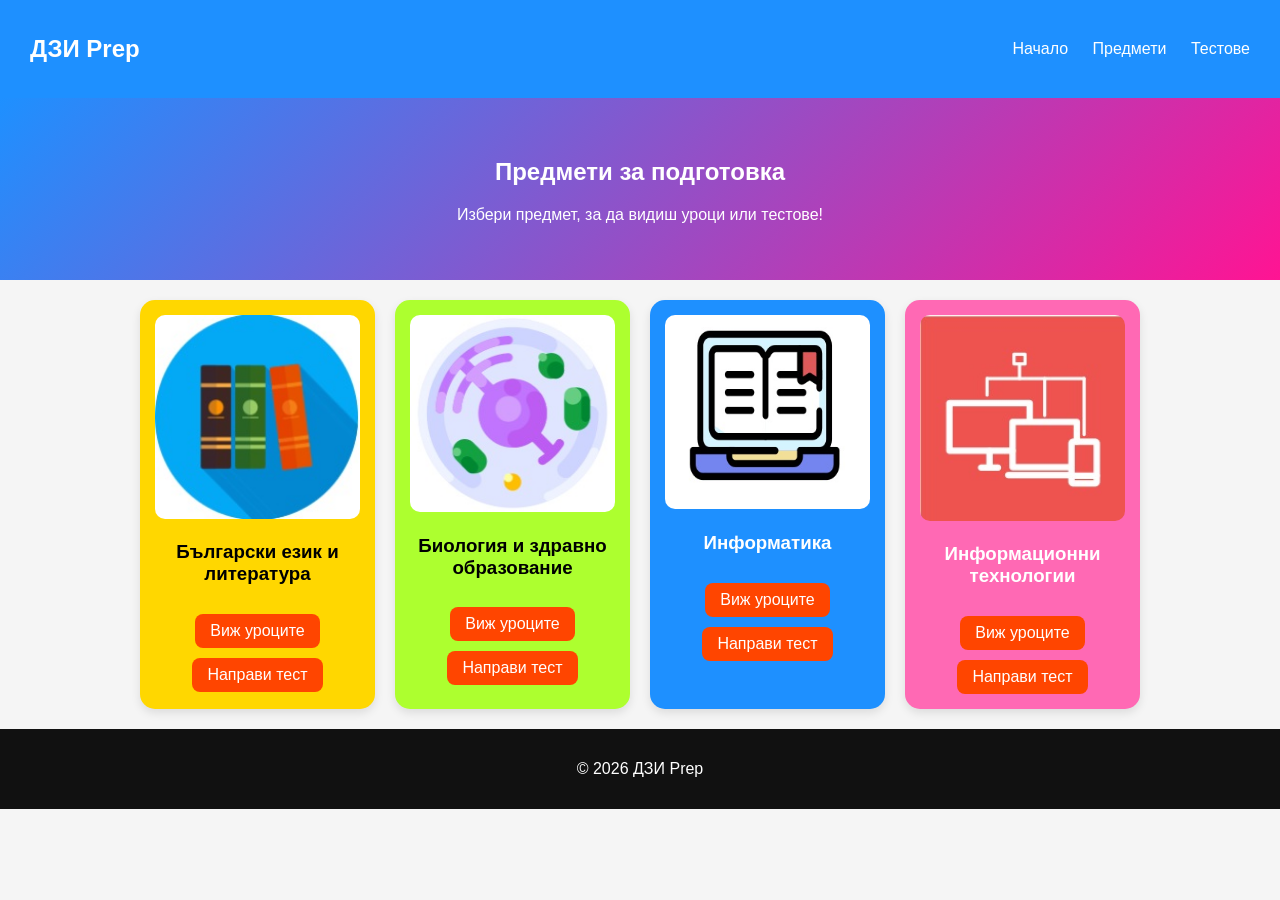
<file: Subjects.html>
<!DOCTYPE html>
<html lang="bg">
<head>
    <meta charset="UTF-8">
    <meta name="viewport" content="width=device-width, initial-scale=1.0">
    <title>Предмети - ДЗИ Prep</title>
    <link rel="stylesheet" href="styles.css">
</head>
<body>

<!-- Navbar -->
<header class="navbar">
    <h2>ДЗИ Prep</h2>
    <nav>
        <a href="index.html">Начало</a>
        <a href="Subjects.html">Предмети</a>
        <a href="TEST.html">Тестове</a>
    </nav>
</header>

<!-- Hero -->
<section class="hero small">
    <h1>Предмети за подготовка</h1>
    <p>Избери предмет, за да видиш уроци или тестове!</p>
</section>

<!-- Съдържание -->
<div class="container">
    <div class="row">

        <!-- БЕЛ -->
        <div class="card bel">
            <img src="Images/img_1.jpg" alt="БЕЛ">
            <h3>Български език и литература</h3>
            <a href="BEL.html" class="btn">Виж уроците</a>
            <a href="BEL_test1.html" class="btn">Направи тест</a>
        </div>

        <!-- Биология -->
        <div class="card bio">
            <img src="Images/Img_2.jpg" alt="Биология">
            <h3>Биология и здравно образование</h3>
            <a href="BIO.html" class="btn">Виж уроците</a>
            <a href="BIO_test1.html" class="btn">Направи тест</a>
        </div>

        <!-- Информатика -->
        <div class="card inf">
            <img src="Images/Img_3.jpg" alt="Информатика">
            <h3>Информатика</h3>
            <a href="INF.html" class="btn">Виж уроците</a>
            <a href="INF_test1.html" class="btn">Направи тест</a>
        </div>

        <!-- ИТ -->
        <div class="card it">
            <img src="Images/img_4.jpg" alt="ИТ">
            <h3>Информационни технологии</h3>
            <a href="IT.html" class="btn">Виж уроците</a>
            <a href="IT_test1.html" class="btn">Направи тест</a>
        </div>

    </div>
</div>

<footer class="footer">
    <p>© 2026 ДЗИ Prep</p>
</footer>

</body>
</html>
</file>
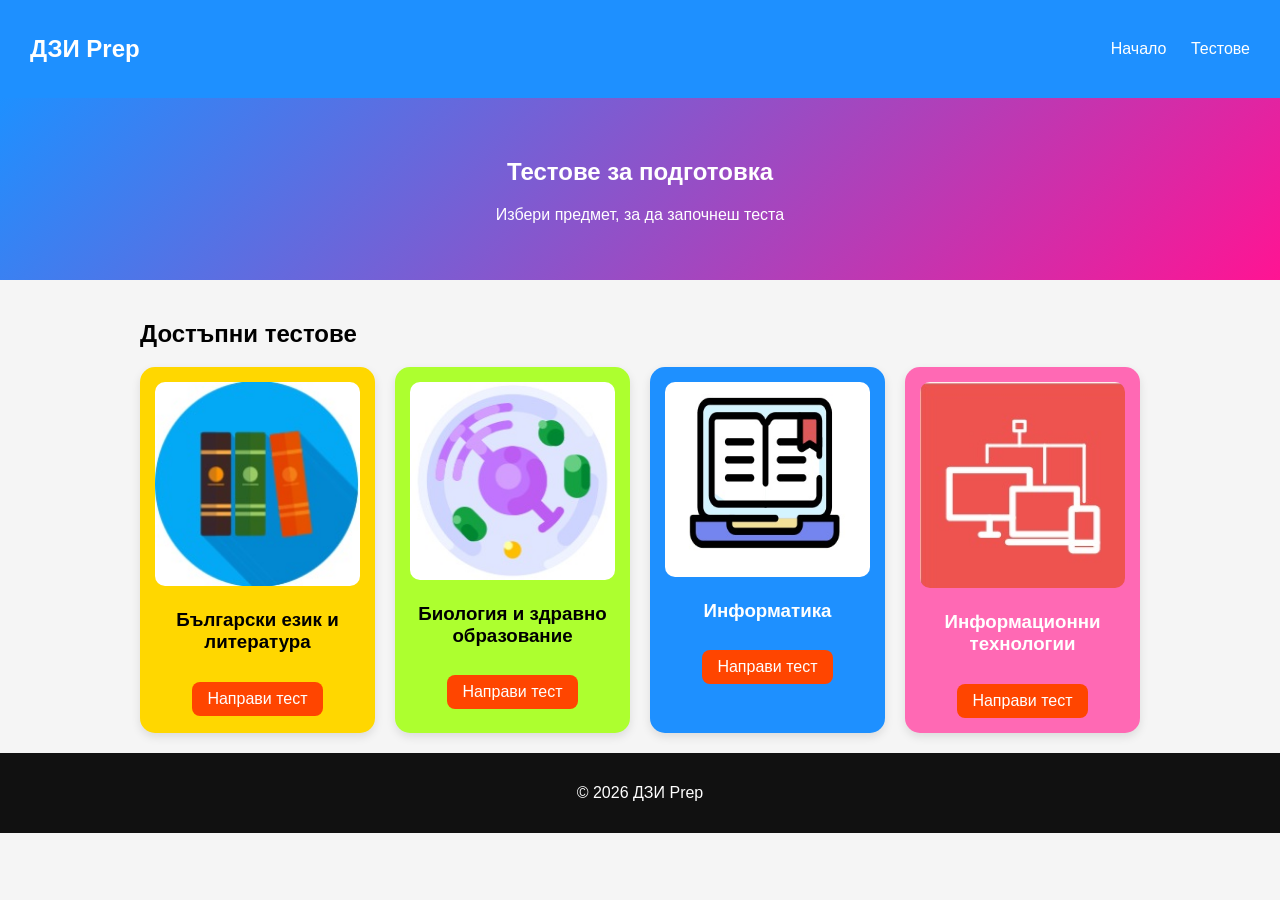
<file: TEST.html>
<!DOCTYPE html>
<html lang="bg">
<head>
    <meta charset="UTF-8">
    <meta name="viewport" content="width=device-width, initial-scale=1.0">
    <title>Тестове - ДЗИ Prep</title>
    <link rel="stylesheet" href="styles.css">
</head>
<body>

<!-- Navbar -->
<header class="navbar">
    <h2>ДЗИ Prep</h2>
    <nav>
        <a href="index.html">Начало</a>
        <a href="TEST.html">Тестове</a>
    </nav>
</header>

<!-- Hero -->
<section class="hero small">
    <h1>Тестове за подготовка</h1>
    <p>Избери предмет, за да започнеш теста</p>
</section>

<!-- Съдържание -->
<div class="container">
    <h2>Достъпни тестове</h2>

    <div class="row">

        <div class="card bel">
            <img src="Images/img_1.jpg" alt="БЕЛ">
            <h3>Български език и литература</h3>
            <a href="BEL_test1.html" class="btn">Направи тест</a>
        </div>

        <div class="card bio">
            <img src="Images/Img_2.jpg" alt="Биология">
            <h3>Биология и здравно образование</h3>
            <a href="BIO_test1.html" class="btn">Направи тест</a>
        </div>

        <div class="card inf">
            <img src="Images/Img_3.jpg" alt="Информатика">
            <h3>Информатика</h3>
            <a href="INF_test1.html" class="btn">Направи тест</a>
        </div>

        <div class="card it">
            <img src="Images/img_4.jpg" alt="ИТ">
            <h3>Информационни технологии</h3>
            <a href="IT_test1.html" class="btn">Направи тест</a>
        </div>

    </div>

</div>

<footer class="footer">
    <p>© 2026 ДЗИ Prep</p>
</footer>

</body>
</html>
</file>
<file: styles.css>
/* Общи */
body {
    margin: 0;
    font-family: Arial, sans-serif;
    background: #f5f5f5;
}

/* Navbar */
.navbar {
    display: flex;
    justify-content: space-between;
    align-items: center;
    background: #1E90FF;
    padding: 15px 30px;
    color: white;
}

.navbar a {
    color: white;
    margin-left: 20px;
    text-decoration: none;
}

.navbar a:hover {
    text-decoration: underline;
}

/* Hero */
.hero {
    text-align: center;
    padding: 60px 20px;
    background: linear-gradient(135deg, #1E90FF, #FF1493);
    color: white;
}

.hero input {
    margin-top: 20px;
    padding: 10px;
    width: 250px;
    border-radius: 20px;
    border: none;
}

/* Контейнер */
.container {
    max-width: 1000px;
    margin: auto;
    padding: 20px;
}

/* Карти */
.row {
    display: grid;
    grid-template-columns: repeat(auto-fit, minmax(200px, 1fr));
    gap: 20px;
}

.card {
    background: white;
    padding: 15px;
    border-radius: 15px;
    text-align: center;
    box-shadow: 0 4px 10px rgba(0,0,0,0.1);
    transition: 0.3s;
}

.card:hover {
    transform: translateY(-8px);
}

/* Цветове */
.bel { background: #FFD700; }
.bio { background: #ADFF2F; }
.inf { background: #1E90FF; color: white; }
.it  { background: #FF69B4; color: white; }

/* Снимки */
.card img {
    width: 100%;
    border-radius: 10px;
}

/* Бутон */
.btn {
    display: inline-block;
    margin-top: 10px;
    padding: 8px 15px;
    background: #FF4500;
    color: white;
    border-radius: 8px;
    text-decoration: none;
}

.btn:hover {
    background: #FF6347;
}
/* Бутон */
#darkModeToggle {
    margin-left: 20px;
    padding: 8px 12px;
    border: none;
    border-radius: 8px;
    cursor: pointer;
    background: white;
}

/* 🌙 Dark mode */
.dark {
    background: #121212;
    color: white;
}

/* Карти */
.dark .card {
    background: #1e1e1e;
    color: white;
}

/* Navbar */
.dark .navbar {
    background: #000;
}

/* Hero */
.dark .hero {
    background: linear-gradient(135deg, #000, #333);
}

/* Footer */
.dark .footer {
    background: #000;
}

/* Банер */
.dark .banner {
    background: #222;
}
/* Банер */
.banner {
    text-align: center;
    padding: 40px;
    background: #222;
    color: white;
    font-size: 20px;
}

/* Footer */
.footer {
    text-align: center;
    padding: 15px;
    background: #111;
    color: white;
}

/* Responsive */
@media (max-width: 600px) {
    .hero input {
        width: 100%;
    }
}
/* Малък hero */
.hero.small {
    padding: 40px 20px;
}

/* Уроци */
.lessons {
    display: grid;
    grid-template-columns: repeat(auto-fit, minmax(200px, 1fr));
    gap: 15px;
}

.lesson {
    background: white;
    padding: 15px;
    border-radius: 10px;
    box-shadow: 0 3px 8px rgba(0,0,0,0.1);
}

.lesson button {
    margin-top: 10px;
    padding: 8px 12px;
    background: #1E90FF;
    color: white;
    border: none;
    border-radius: 6px;
    cursor: pointer;
}

.lesson button:hover {
    background: #187bcd;
}

/* Съдържание */
#contentBox {
    margin-top: 20px;
    padding: 20px;
    background: #fff;
    border-radius: 10px;
}
.question {
    background: white;
    padding: 15px;
    margin-bottom: 15px;
    border-radius: 10px;
    text-align: left;
}
</file>
